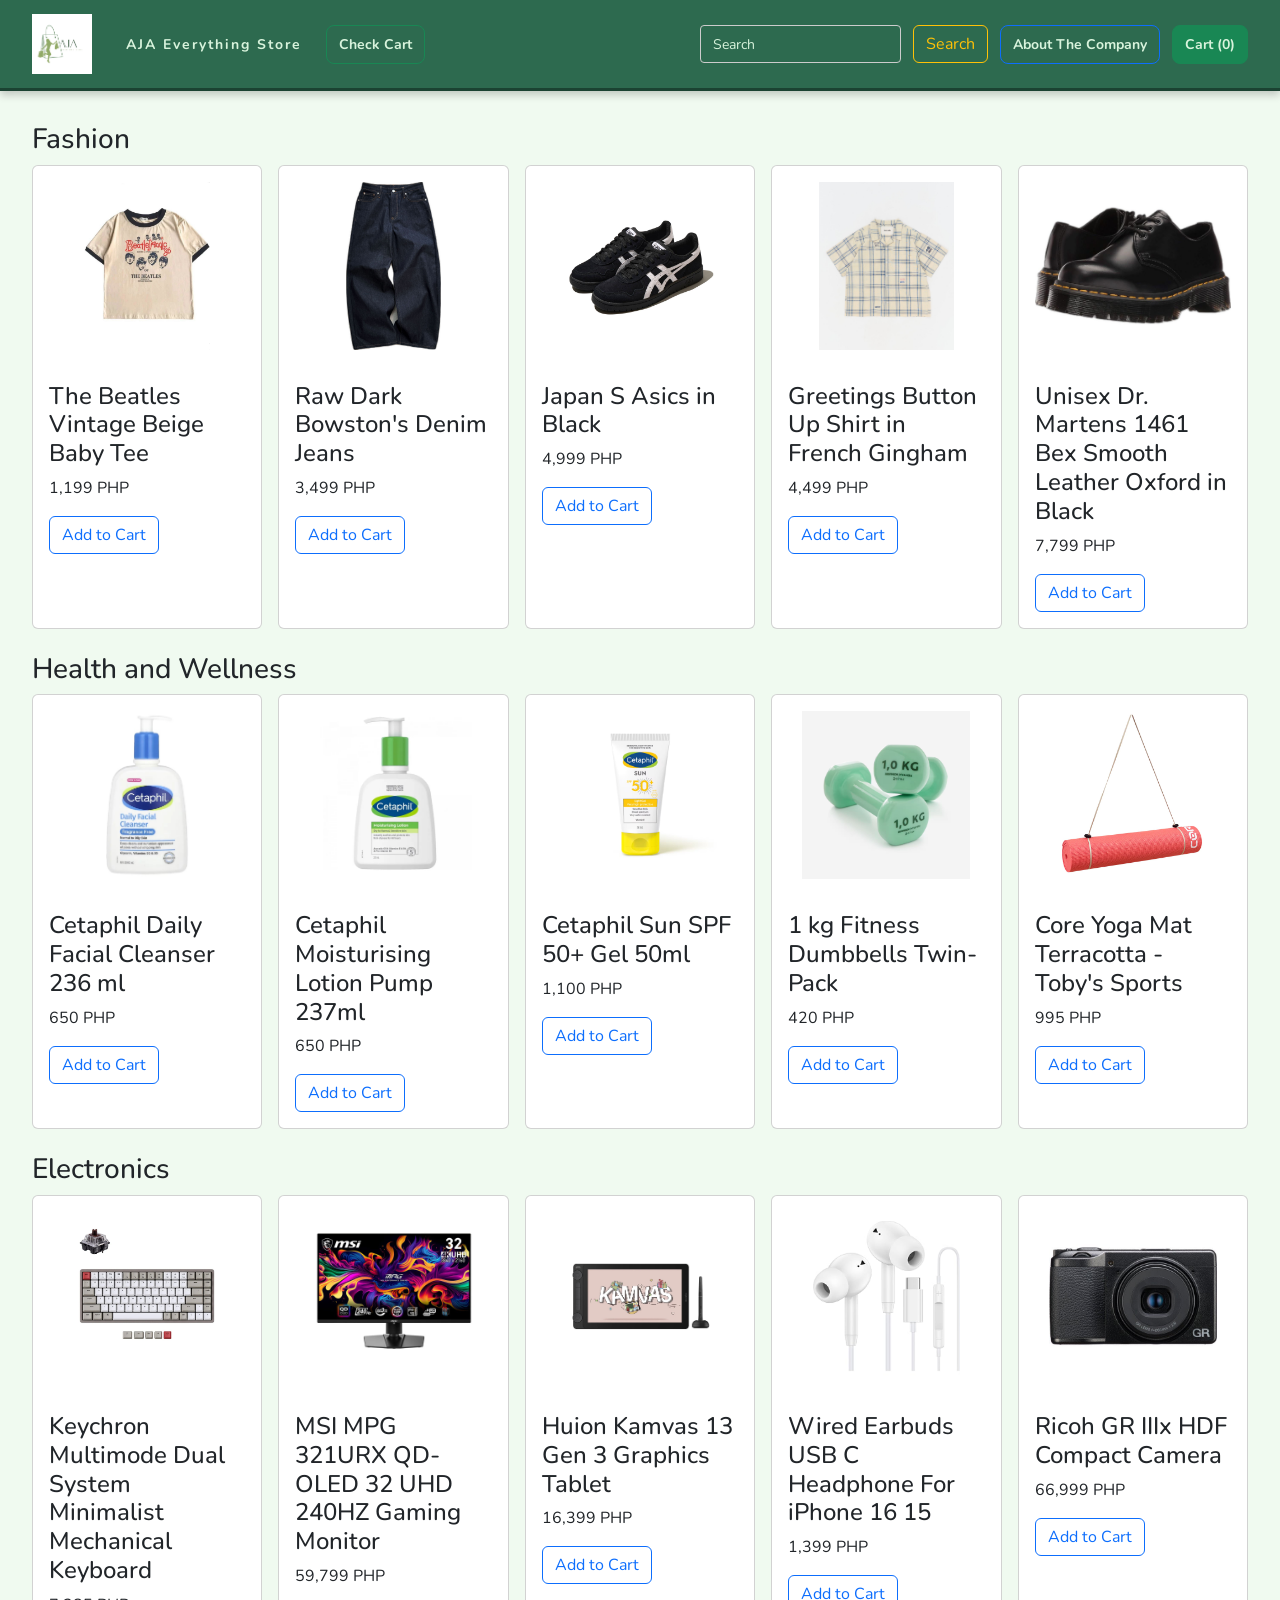
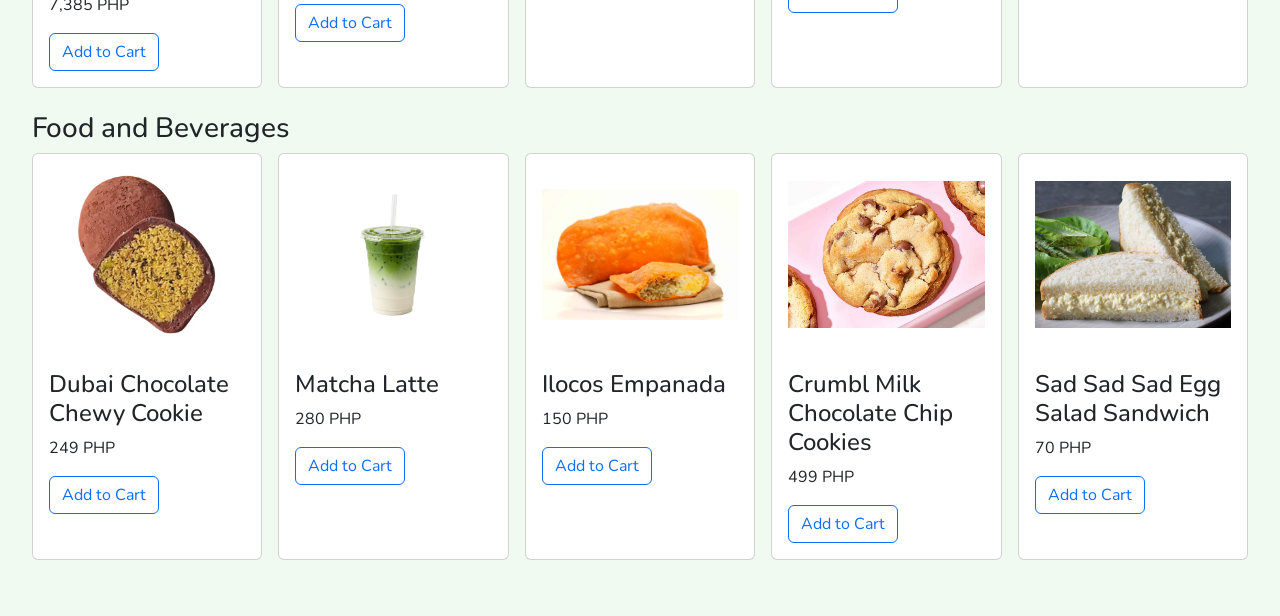
<file: index.html>
<!DOCTYPE html>
<html lang="en">
<head>
  <meta charset="UTF-8">
  <meta name="viewport" content="width=device-width, initial-scale=1.0">
  <title>Getshop</title>
  <link rel="stylesheet" href="https://cdn.jsdelivr.net/npm/bootstrap@5.3.0/dist/css/bootstrap.min.css">
  <link href="https://fonts.googleapis.com/css2?family=Nunito:wght@400;700;800&display=swap" rel="stylesheet">
  <link rel="stylesheet" href="style.css">
</head>
<body>
  <nav class="topnav">
    <div class="nav-left">
      <img src="ajalogo.jpg" alt="Getshop Logo" class="logo-img">
      <a href="index.html" class="nav-logo-text">AJA Everything Store</a>
      <a href="cart.html" class="btn btn-outline-success">Check Cart</a>
    </div>

    <div class="nav-right">
      <div class="search-box">
        <input type="text" placeholder="Search">
      </div>

      <button class="btn btn-outline-warning">Search</button>
      <a href="abouttheauthors.html" class="btn btn-outline-primary">
        About The Company
      </a>

      <a href="cart.html" class="btn btn-success">
        Cart (<span id="cart-count">0</span>)
      </a>
    </div>
  </nav>

  <div class="products-wrapper">

    <h3>Fashion</h3>
    <div class="row row-cols-5 g-3 mb-4">

      <div class="col">
        <div class="card h-100">
          <img src="b3ca6d266e60cea61bbe0d7b853f339d.jpg" class="card-img-top" alt="product">
          <div class="card-body">
            <h4>The Beatles Vintage Beige Baby Tee</h4>
            <p>1,199 PHP</p>
            <button class="btn btn-outline-primary" onclick="addToCart('The Beatles Vintage Beige Baby Tee', 1199)">
              Add to Cart
            </button>
          </div>
        </div>
      </div>

      <div class="col">
        <div class="card h-100">
          <img src="ec4c76766d6af90f2d9ae2227b8765c0.jpg" class="card-img-top" alt="product">
          <div class="card-body">
            <h4>Raw Dark Bowston's Denim Jeans</h4>
            <p>3,499 PHP</p>
            <button class="btn btn-outline-primary" onclick="addToCart('Raw Dark Bowston Denim Jeans', 3499)">
              Add to Cart
            </button>
          </div>
        </div>
      </div>

      <div class="col">
        <div class="card h-100">
          <img src="665fe4ea95f092f15ceb11e02415ae13.jpg" class="card-img-top" alt="product">
          <div class="card-body">
            <h4>Japan S Asics in Black</h4>
            <p>4,999 PHP</p>
            <button class="btn btn-outline-primary" onclick="addToCart('Japan S Asics in Black', 4999)">
              Add to Cart
            </button>
          </div>
        </div>
      </div>

      <div class="col">
        <div class="card h-100">
          <img src="a4fe881fb9766f1aca3f8026a0139759.jpg" class="card-img-top" alt="product">
          <div class="card-body">
            <h4>Greetings Button Up Shirt in French Gingham</h4>
            <p>4,499 PHP</p>
            <button class="btn btn-outline-primary" onclick="addToCart('Greetings Button Up Shirt in French Gingham', 4499)">
              Add to Cart
            </button>
          </div>
        </div>
      </div>

      <div class="col">
        <div class="card h-100">
          <img src="7bcfc4485c15410729663fb70ecd04ef.jpg" class="card-img-top" alt="product">
          <div class="card-body">
            <h4>Unisex Dr. Martens 1461 Bex Smooth Leather Oxford in Black</h4>
            <p>7,799 PHP</p>
            <button class="btn btn-outline-primary" onclick="addToCart('Unisex Dr. Martens 1461 Bex Smooth Leather Oxford in Black', 7799)">
              Add to Cart
            </button>
          </div>
        </div>
      </div>

    </div>

    <h3>Health and Wellness</h3>
    <div class="row row-cols-5 g-3 mb-4">

      <div class="col">
        <div class="card h-100">
          <img src="facial.jpg" class="card-img-top" alt="product">
          <div class="card-body">
            <h4>Cetaphil Daily Facial Cleanser 236 ml</h4>
            <p>650 PHP</p>
            <button class="btn btn-outline-primary" onclick="addToCart('Cetaphil Daily Facial Cleanser 236ml', 650)">
              Add to Cart
            </button>
          </div>
        </div>
      </div>

      <div class="col">
        <div class="card h-100">
          <img src="cethapil.jpg" class="card-img-top" alt="product">
          <div class="card-body">
            <h4>Cetaphil Moisturising Lotion Pump 237ml</h4>
            <p>650 PHP</p>
            <button class="btn btn-outline-primary" onclick="addToCart('Cetaphil Moisturising Lotion Pump 237ml', 650)">
              Add to Cart
            </button>
          </div>
        </div>
      </div>

      <div class="col">
        <div class="card h-100">
          <img src="sunscreen.jpg" class="card-img-top" alt="product">
          <div class="card-body">
            <h4>Cetaphil Sun SPF 50+ Gel 50ml</h4>
            <p>1,100 PHP</p>
            <button class="btn btn-outline-primary" onclick="addToCart('Cetaphil Sun SPF 50+ Gel 50ml', 1100)">
              Add to Cart
            </button>
          </div>
        </div>
      </div>

      <div class="col">
        <div class="card h-100">
          <img src="dumbell.jpg" class="card-img-top" alt="product">
          <div class="card-body">
            <h4>1 kg Fitness Dumbbells Twin-Pack</h4>
            <p>420 PHP</p>
            <button class="btn btn-outline-primary" onclick="addToCart('1 kg Fitness Dumbbells Twin-Pack', 420)">
              Add to Cart
            </button>
          </div>
        </div>
      </div>

      <div class="col">
        <div class="card h-100">
          <img src="yoga.jpg" class="card-img-top" alt="product">
          <div class="card-body">
            <h4>Core Yoga Mat Terracotta - Toby's Sports</h4>
            <p>995 PHP</p>
            <button class="btn btn-outline-primary" onclick="addToCart('Core Yoga Mat Terracotta', 995)">
              Add to Cart
            </button>
          </div>
        </div>
      </div>

    </div>

    <h3>Electronics</h3>
    <div class="row row-cols-5 g-3 mb-4">

      <div class="col">
        <div class="card h-100">
          <img src="keyboard.jpg" class="card-img-top" alt="product">
          <div class="card-body">
            <h4>Keychron Multimode Dual System Minimalist Mechanical Keyboard</h4>
            <p>7,385 PHP</p>
            <button class="btn btn-outline-primary" onclick="addToCart('Keychron Multimode Mechanical Keyboard', 7385)">
              Add to Cart
            </button>
          </div>
        </div>
      </div>

      <div class="col">
        <div class="card h-100">
          <img src="computah.jpg" class="card-img-top" alt="product">
          <div class="card-body">
            <h4>MSI MPG 321URX QD-OLED 32 UHD 240HZ Gaming Monitor</h4>
            <p>59,799 PHP</p>
            <button class="btn btn-outline-primary" onclick="addToCart('MSI MPG 321URX QD-OLED Gaming Monitor', 59799)">
              Add to Cart
            </button>
          </div>
        </div>
      </div>

      <div class="col">
        <div class="card h-100">
          <img src="tablet.jpg" class="card-img-top" alt="product">
          <div class="card-body">
            <h4>Huion Kamvas 13 Gen 3 Graphics Tablet</h4>
            <p>16,399 PHP</p>
            <button class="btn btn-outline-primary" onclick="addToCart('Huion Kamvas 13 Gen 3 Graphics Tablet', 16399)">
              Add to Cart
            </button>
          </div>
        </div>
      </div>

      <div class="col">
        <div class="card h-100">
          <img src="earphones.jpg" class="card-img-top" alt="product">
          <div class="card-body">
            <h4>Wired Earbuds USB C Headphone For iPhone 16 15</h4>
            <p>1,399 PHP</p>
            <button class="btn btn-outline-primary" onclick="addToCart('Wired Earbuds USB C Headphone', 1399)">
              Add to Cart
            </button>
          </div>
        </div>
      </div>

      <div class="col">
        <div class="card h-100">
          <img src="camera.jpg" class="card-img-top" alt="product">
          <div class="card-body">
            <h4>Ricoh GR IIIx HDF Compact Camera</h4>
            <p>66,999 PHP</p>
            <button class="btn btn-outline-primary" onclick="addToCart('Ricoh GR IIIx HDF Compact Camera', 66999)">
              Add to Cart
            </button>
          </div>
        </div>
      </div>
    </div>
    <h3>Food and Beverages</h3>
<div class="row row-cols-5 g-3 mb-4">
  <div class="col">
    <div class="card h-100">
      <img src="Y2WLXFL5WFEZFFDULOZONZWIUU.avif" class="card-img-top" alt="product">
      <div class="card-body">
        <h4>Dubai Chocolate Chewy Cookie</h4>
        <p>249 PHP</p>
        <button class="btn btn-outline-primary" onclick="addToCart('Dubai Chocolate Chewy Cookie', 249)">
          Add to Cart
        </button>
      </div>
    </div>
  </div>
  <div class="col">
    <div class="card h-100">
      <img src="pngtree-iced-matcha-latte-in-a-plastic-cup-png-image_16393408.png" class="card-img-top" alt="product">
      <div class="card-body">
        <h4>Matcha Latte</h4>
        <p>280 PHP</p>
        <button class="btn btn-outline-primary" onclick="addToCart('Matcha Latte', 280)">
          Add to Cart
        </button>
      </div>
    </div>
  </div>
  <div class="col">
    <div class="card h-100">
      <img src="empanada-ilocos-delicacy.jpg" class="card-img-top" alt="product">
      <div class="card-body">
        <h4>Ilocos Empanada</h4>
        <p>150 PHP</p>
        <button class="btn btn-outline-primary" onclick="addToCart('Ilocos Empanada', 150)">
          Add to Cart
        </button>
      </div>
    </div>
  </div>
  <div class="col">
    <div class="card h-100">
      <img src="8695558_Copycat-Crumbl-Milk-Chocolate-Chip-Cookies_Dotdash-Meredith-Food-Studios_4x3-de4f33d745b3437dbbbfa1a0feb02f8e.jpg" class="card-img-top" alt="product">
      <div class="card-body">
        <h4>Crumbl Milk Chocolate Chip Cookies</h4>
        <p>499 PHP</p>
        <button class="btn btn-outline-primary" onclick="addToCart('Crumbl Milk Chocolate Chip Cookies', 499)">
          Add to Cart
        </button>
      </div>
    </div>
  </div>
  <div class="col">
    <div class="card h-100">
      <img src="9137858_Japanese-Egg-Salad-Sandwich-TamagoSando-4x3-cropped-f7fc99c9d0574d69aacf1fb09fd4b83c.jpg" class="card-img-top" alt="product">
      <div class="card-body">
        <h4>Sad Sad Sad Egg Salad Sandwich</h4>
        <p>70 PHP</p>
        <button class="btn btn-outline-primary" onclick="addToCart('Sad Sad Sad Egg Salad Sandwich', 70)">
          Add to Cart
        </button>
      </div>
    </div>
  </div>
</div>
</div>
<script src="script.js"></script>
</body>
</html>
</file>
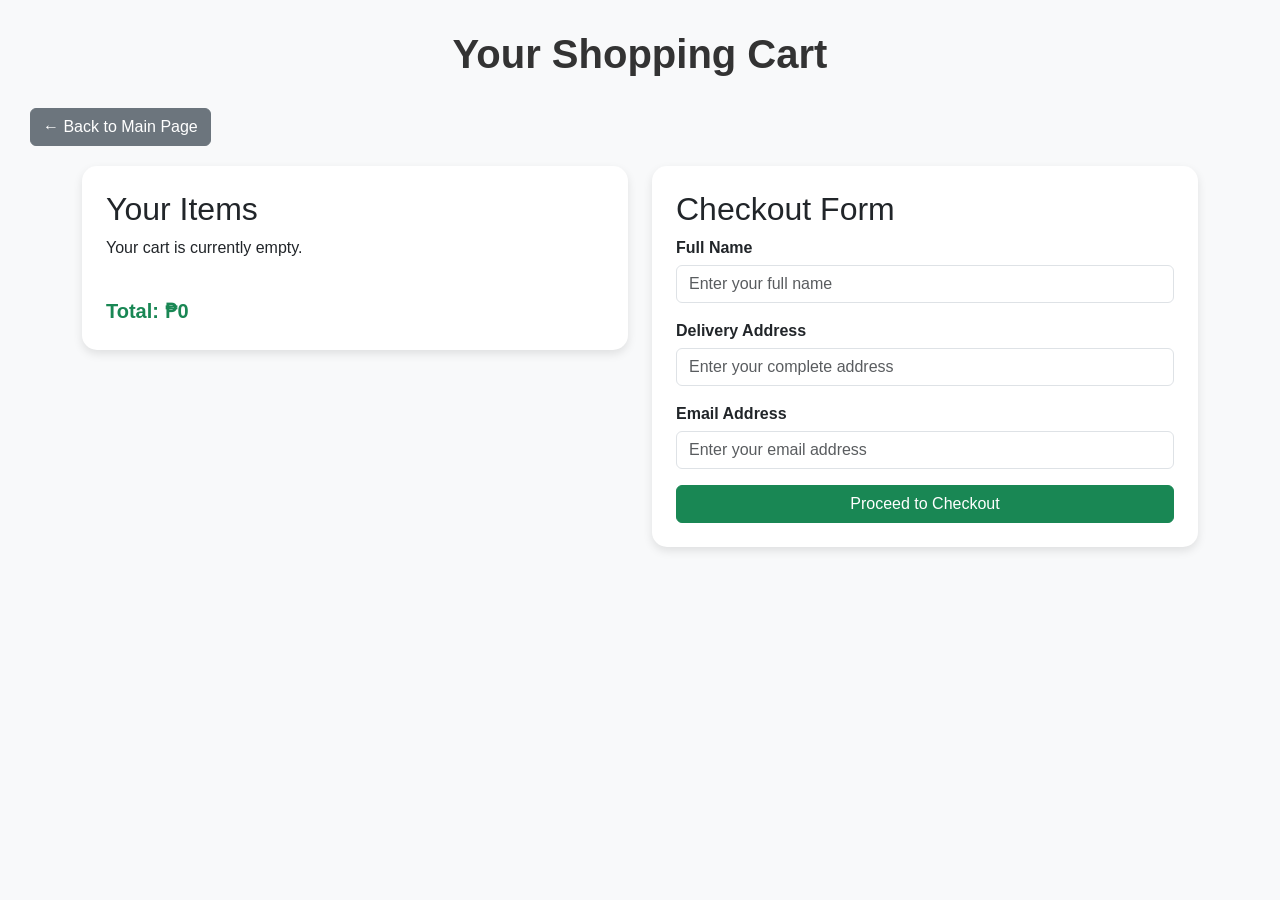
<file: cart.html>
<!DOCTYPE html>
<html lang="en">
<head>
<meta charset="UTF-8">
<meta name="viewport" content="width=device-width, initial-scale=1.0">
<title>Getshop Cart</title>

<link href="https://cdn.jsdelivr.net/npm/bootstrap@5.3.0/dist/css/bootstrap.min.css" rel="stylesheet">

<style>
body {
    font-family: 'Segoe UI', sans-serif;
    background: #f8f9fa;
    padding: 30px;
}

h1 {
    text-align: center;
    margin-bottom: 30px;
    font-weight: bold;
    color: #333;
}

.card {
    border-radius: 15px;
    box-shadow: 0 4px 10px rgba(0,0,0,0.1);
    border: none;
}

.cart-item {
    padding: 12px;
    border-bottom: 1px solid #ddd;
    font-size: 16px;
}

.remove-btn {
    float: right;
}

.total-box {
    font-size: 20px;
    font-weight: bold;
    margin-top: 20px;
    color: #198754;
}

.back-btn {
    margin-bottom: 20px;
}

label {
    font-weight: 600;
    margin-bottom: 5px;
}

h4 {
    margin-bottom: 20px;
    font-weight: bold;
}
</style>

<script>
let cart = [];

function loadCart() {
    let savedCart = localStorage.getItem("cart");

    if (savedCart) {
        cart = JSON.parse(savedCart);
    }

    displayCart();
}


function saveCart() {
    localStorage.setItem("cart", JSON.stringify(cart));
}

function displayCart() {
    let cartList = document.getElementById("cartList");
    let total = 0;

    cartList.innerHTML = "";

    if (cart.length === 0) {
        cartList.innerHTML = "<p>Your cart is currently empty.</p>";
    }

    for (let i = 0; i < cart.length; i++) {
        total += Number(cart[i].prod_price);

        cartList.innerHTML += `
            <div class="cart-item">
                <strong>${cart[i].prod_name}</strong>
                - ₱${cart[i].prod_price}

                <button
                    class="btn btn-sm btn-danger remove-btn"
                    onclick="removeItem(${i})">
                    Remove
                </button>
            </div>
        `;
    }

    document.getElementById("total").innerHTML =
        "Total: ₱" + total;

    document.getElementById("cust_order").value =
        JSON.stringify(cart);
}

function removeItem(index) {
    cart.splice(index, 1);
    saveCart();
    displayCart();
}

function prepareCheckout() {
    document.getElementById("cust_order").value =
        JSON.stringify(cart);
}

function addToCart(name, price) {
    let storedCart = JSON.parse(localStorage.getItem("cart")) || [];

    let item = {
        prod_name: name,
        prod_price: price
    };

    storedCart.push(item);

    localStorage.setItem("cart", JSON.stringify(storedCart));

    alert(name + " has been added to your cart!");
}
</script>
</head>
<body onload="loadCart()">
<h1> Your Shopping Cart</h1>
<a href="index.html" class="btn btn-secondary back-btn"> ← Back to Main Page </a>
<div class="container">
    <div class="row">
        <div class="col-md-6">
            <div class="card p-4">
                <h2>Your Items</h2>

                <div id="cartList"></div>

                <div id="total" class="total-box">
                    Total: ₱0
                </div>
            </div>
        </div>
        <div class="col-md-6">
            <div class="card p-4">
                <h2>Checkout Form</h2>

                <form
                    action="http://52.74.133.173/cs3/checkout.php"
                    method="POST"
                    onsubmit="prepareCheckout()"
                >
                    <label>Full Name</label>
                    <input
                        type="text"
                        name="cust_name"
                        class="form-control mb-3"
                        placeholder="Enter your full name"
                        required
                    >
                    <label>Delivery Address</label>
                    <input
                        type="text"
                        name="cust_addr"
                        class="form-control mb-3"
                        placeholder="Enter your complete address"
                        required
                    >
                    <label>Email Address</label>
                    <input
                        type="email"
                        name="cust_email"
                        class="form-control mb-3"
                        placeholder="Enter your email address"
                        required
                    >
                    <input
                        type="hidden"
                        name="cust_order"
                        id="cust_order"
                    >
                    <button type="submit" class="btn btn-success w-100"> Proceed to Checkout </button>
                </form>
            </div>
        </div>

    </div>
</div>

</body>
</html>
</file>
<file: style.css>
body {
  width: 100%;
  margin: 0px;
  padding: 0px;
  font-family: "Nunito", sans-serif;
  background-color: #f0faf0;
}

.topnav {
  background-color: #2d6a4f;
  display: flex;
  justify-content: space-between;
  align-items: center;
  padding: 14px 32px;
  border-bottom: 3px solid #1b4332;
  box-shadow: 0px 4px 8px rgba(0, 0, 0, 0.2);
  width: 100%;
  box-sizing: border-box;
}

.nav-left {
  display: flex;
  align-items: center;
  gap: 12px;
}

.nav-right {
  display: flex;
  align-items: center;
  gap: 12px;
}

.nav-logo-text {
  color: #ffffff;
  font-size: 22px;
  font-weight: 800;
  text-decoration: none;
  letter-spacing: 2px;
}

.topnav a {
  color: #d8f3dc;
  text-decoration: none;
  font-weight: 700;
  font-size: 14px;
  padding: 8px 12px;
  border-radius: 8px;
  transition: background-color 0.3s;
}

.topnav a:hover {
  background-color: #52b788;
  color: #ffffff;
}

.search-box {
  display: flex;
  align-items: center;
}

.search-box input {
  padding: 6px 12px;
  border: 1px solid #ccc;
  border-radius: 4px;
  font-family: "Nunito", sans-serif;
  font-size: 14px;
  outline: none;
  height: 38px;
  box-sizing: border-box;
  background-color: transparent;
  color: white;
}

.search-box input::placeholder {
  color: #d8f3dc;
}

.btn-primary {
  height: 38px;
  display: flex;
  align-items: center;
  box-sizing: border-box;
}

.products-wrapper {
  padding: 32px;
  width: 100%;
  box-sizing: border-box;
}

.card-img-top {
  width: 100%;
  height: 200px;
  object-fit: contain;
  padding: 16px;
}
.logo-img {
      width: 60px;
      height: 60px;
      object-fit: contain;
      margin-right: 10px;
    }
</file>
